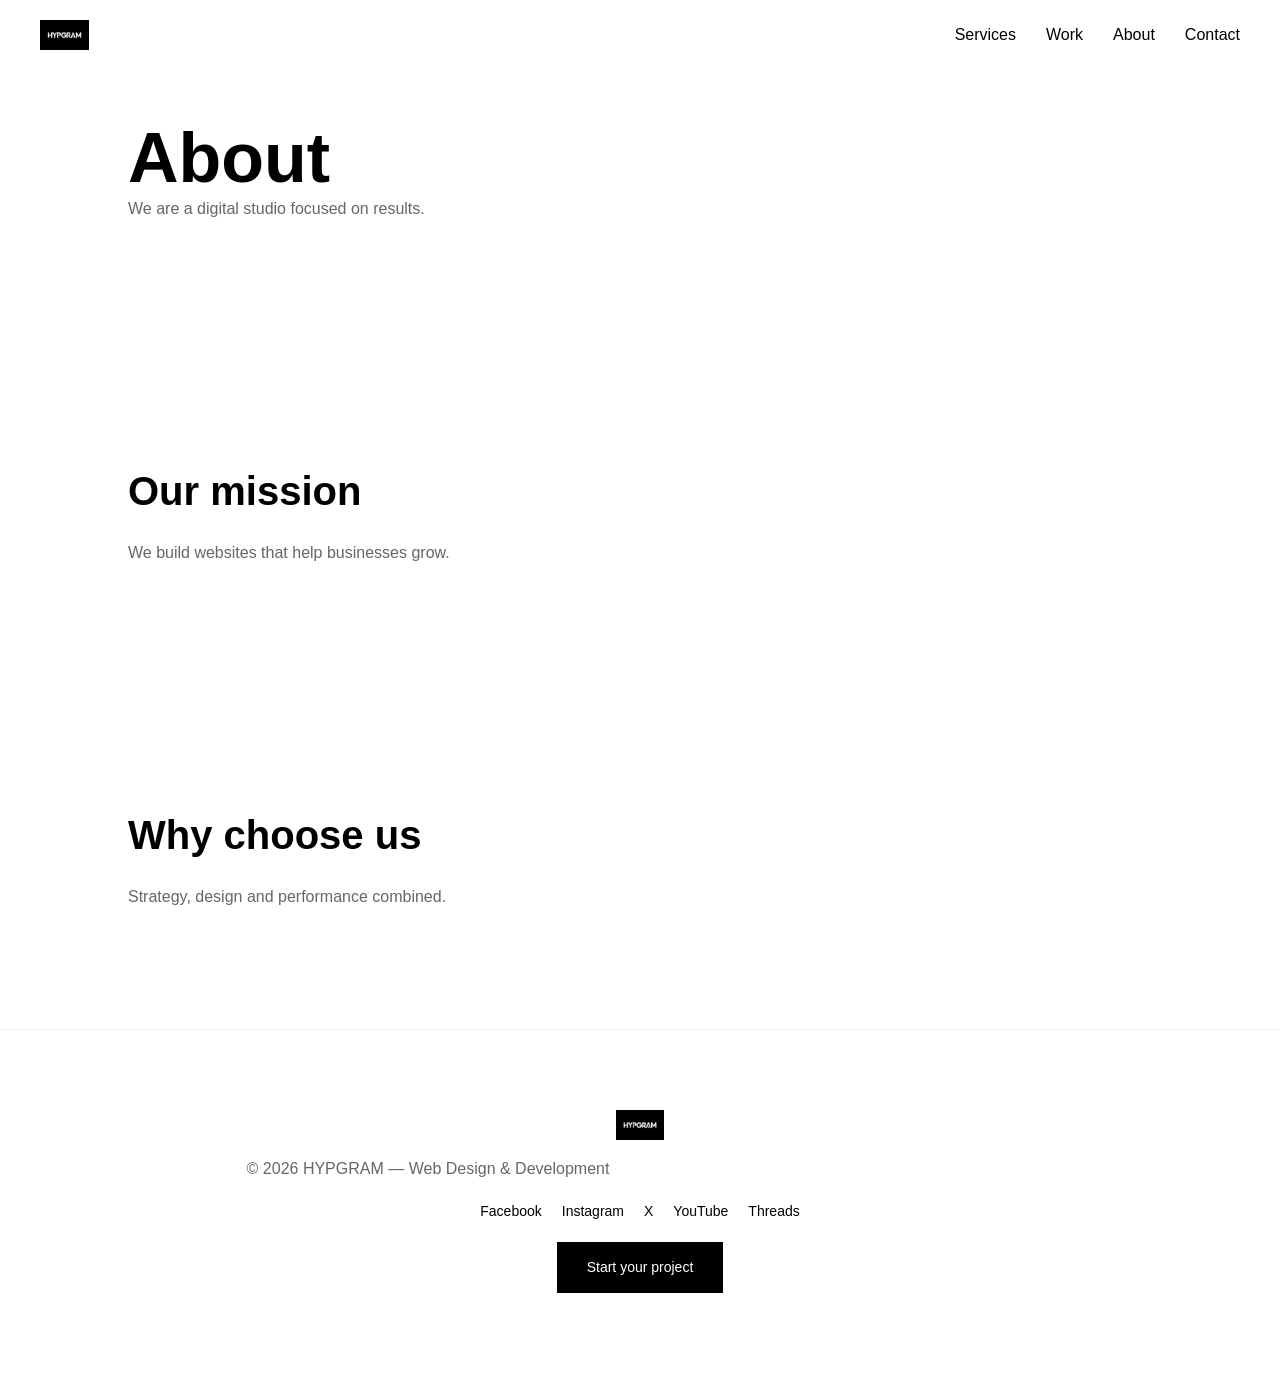
<file: about.html>
<!DOCTYPE html>
<html lang="en">
<head>
<meta charset="UTF-8">
<meta name="viewport" content="width=device-width, initial-scale=1.0">
<title>About - HYPGRAM</title>
<link rel="stylesheet" href="style.css">
</head>

<body>

<div id="cursor"></div>

<nav id="nav">
    <img src="Screenshot (55).png" id="logo" alt="HYPGRAM">

    <div id="nav-links">
        <a href="services.html">Services</a>
        <a href="work.html">Work</a>
        <a href="about.html">About</a>
        <a href="contact.html">Contact</a>
    </div>

    <div id="menu-btn">
        <span></span>
        <span></span>
        <span></span>
    </div>
</nav>

<div id="mobile-menu">

    <div id="close-menu">✕</div>

    <a href="services.html">Services</a>
    <a href="work.html">Work</a>
    <a href="about.html">About</a>
    <a href="contact.html">Contact</a>

</div>

<section class="reveal">
<h1>About</h1>
<p>We are a digital studio focused on results.</p>
</section>

<section class="reveal">
<h2>Our mission</h2>
<p>We build websites that help businesses grow.</p>
</section>

<section class="reveal">
<h2>Why choose us</h2>
<p>Strategy, design and performance combined.</p>
</section>

<footer id="footer">

    <img src="Screenshot (55).png" id="footer-logo" alt="HYPGRAM">

    <p>© 2026 HYPGRAM — Web Design & Development</p>

    <div class="footer-socials">
        <a href="https://www.facebook.com/profile.php?id=61572033601111" target="_blank">Facebook</a>
        <a href="https://www.instagram.com/hypgramwda1/" target="_blank">Instagram</a>
        <a href="https://x.com/hypgramwda1" target="_blank">X</a>
        <a href="https://www.youtube.com/@hypgramwda1" target="_blank">YouTube</a>
        <a href="https://www.threads.com/@hypgramwda1" target="_blank">Threads</a>
    </div>

    <div class="footer-cta">
        <a href="./syp.html" target="_blank" class="btn">
            Start your project
        </a>
    </div>

</footer>

<script src="script.js"></script>
</body>
</html>
</file>
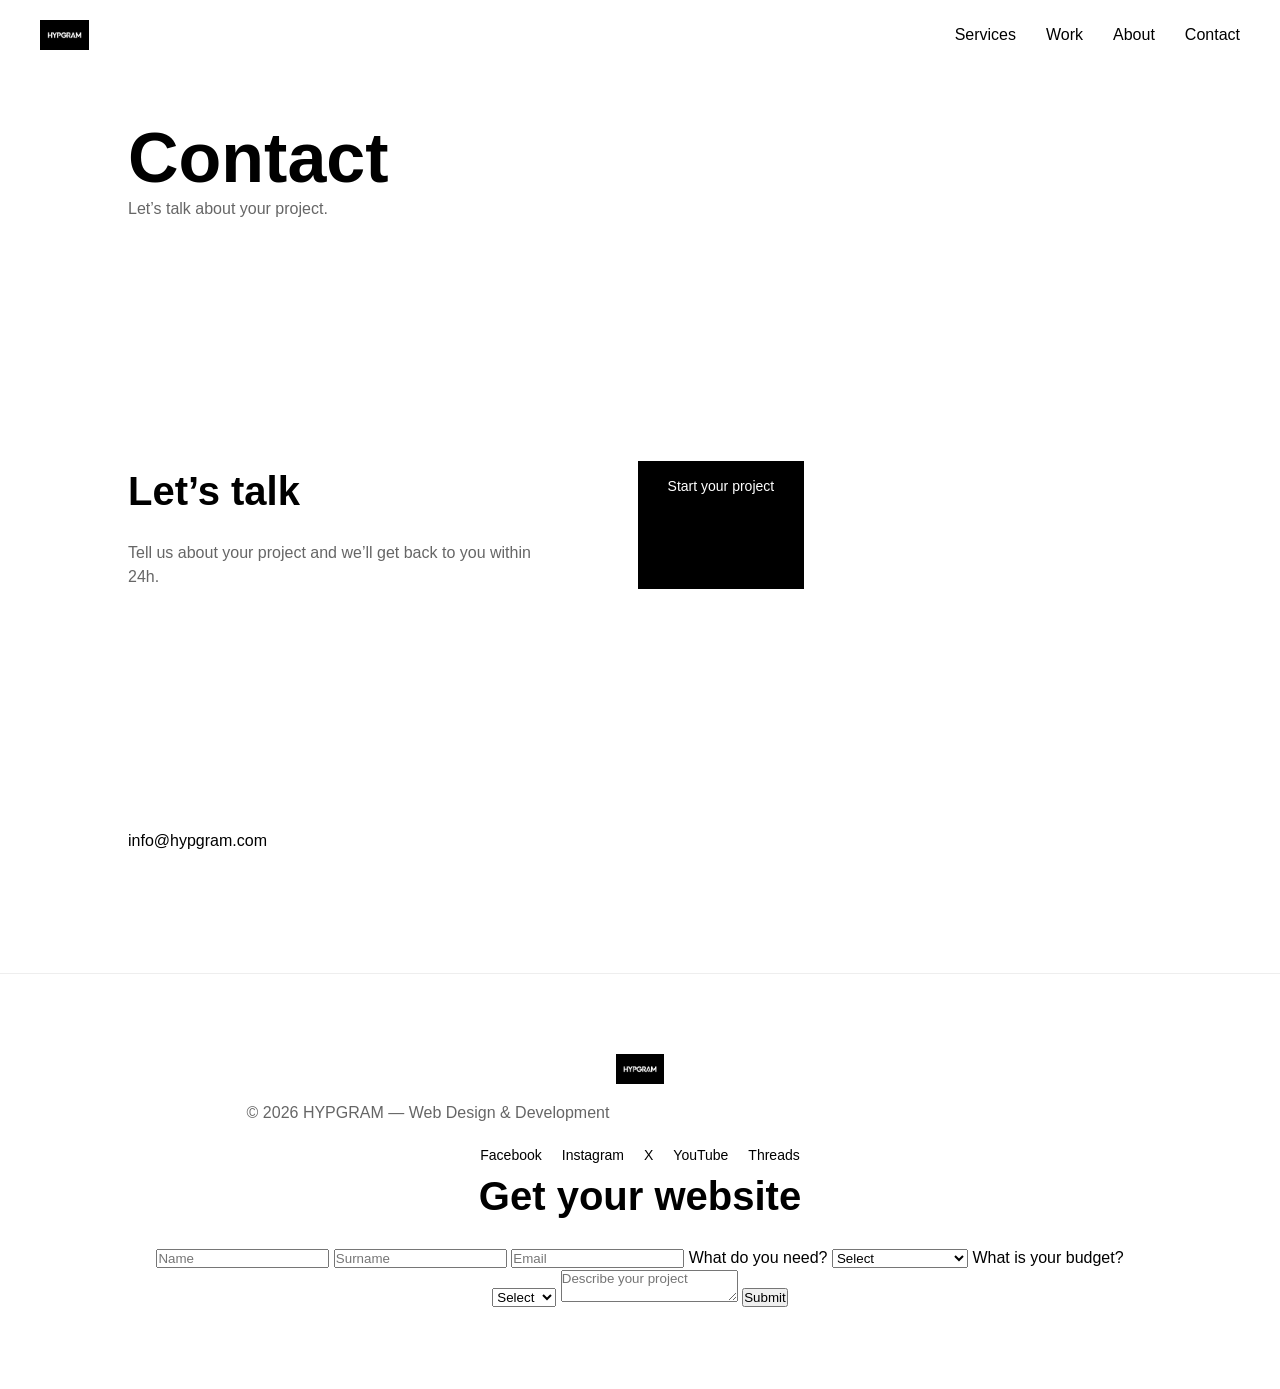
<file: contact.html>
<!DOCTYPE html>
<html lang="en">
<head>
<meta charset="UTF-8">
<meta name="viewport" content="width=device-width, initial-scale=1.0">
<title>Contact - HYPGRAM</title>
<link rel="stylesheet" href="style.css">
</head>

<body>

<div id="cursor"></div>

<nav id="nav">
    <img src="Screenshot (55).png" id="logo" alt="HYPGRAM">

    <div id="nav-links">
        <a href="services.html">Services</a>
        <a href="work.html">Work</a>
        <a href="about.html">About</a>
        <a href="contact.html">Contact</a>
    </div>

    <div id="menu-btn">
        <span></span>
        <span></span>
        <span></span>
    </div>
</nav>

<div id="mobile-menu">

    <div id="close-menu">✕</div>

    <a href="services.html">Services</a>
    <a href="work.html">Work</a>
    <a href="about.html">About</a>
    <a href="contact.html">Contact</a>

</div>

<section class="reveal">
<h1>Contact</h1>
<p>Let’s talk about your project.</p>
</section>

<section id="contact-section">

<div class="contact-left reveal">
    <h2>Let’s talk</h2>
    <p>Tell us about your project and we’ll get back to you within 24h.</p>
</div>

<a href="./syp.html" class="btn">
    Start your project
</a>

</section>

<section class="reveal">
info@hypgram.com
</a>
</section>

<footer id="footer">

    <img src="Screenshot (55).png" id="footer-logo" alt="HYPGRAM">

    <p>© 2026 HYPGRAM — Web Design & Development</p>

    <div class="footer-socials">
        <a href="https://www.facebook.com/profile.php?id=61572033601111" target="_blank">Facebook</a>
        <a href="https://www.instagram.com/hypgramwda1/" target="_blank">Instagram</a>
        <a href="https://x.com/hypgramwda1" target="_blank">X</a>
        <a href="https://www.youtube.com/@hypgramwda1" target="_blank">YouTube</a>
        <a href="https://www.threads.com/@hypgramwda1" target="_blank">Threads</a>
    </div>

    <form name="contact" method="POST" data-netlify="true" class="form-container">
  
  <input type="hidden" name="form-name" value="contact">

  <h2>Get your website</h2>

  <input type="text" name="name" placeholder="Name" required>
  
  <input type="text" name="surname" placeholder="Surname" required>

  <input type="email" name="email" placeholder="Email" required>

  <label>What do you need?</label>
  <select name="service" required>
    <option value="">Select</option>
    <option value="Showcase Website">Showcase Website</option>
  </select>

  <label>What is your budget?</label>
  <select name="budget" required>
    <option value="">Select</option>
    <option value="700+">700+ €</option>
  </select>

  <textarea name="message" placeholder="Describe your project"></textarea>

  <button type="submit">Submit</button>

</form>

</footer>

<script src="script.js"></script>
</body>
</html>
</file>
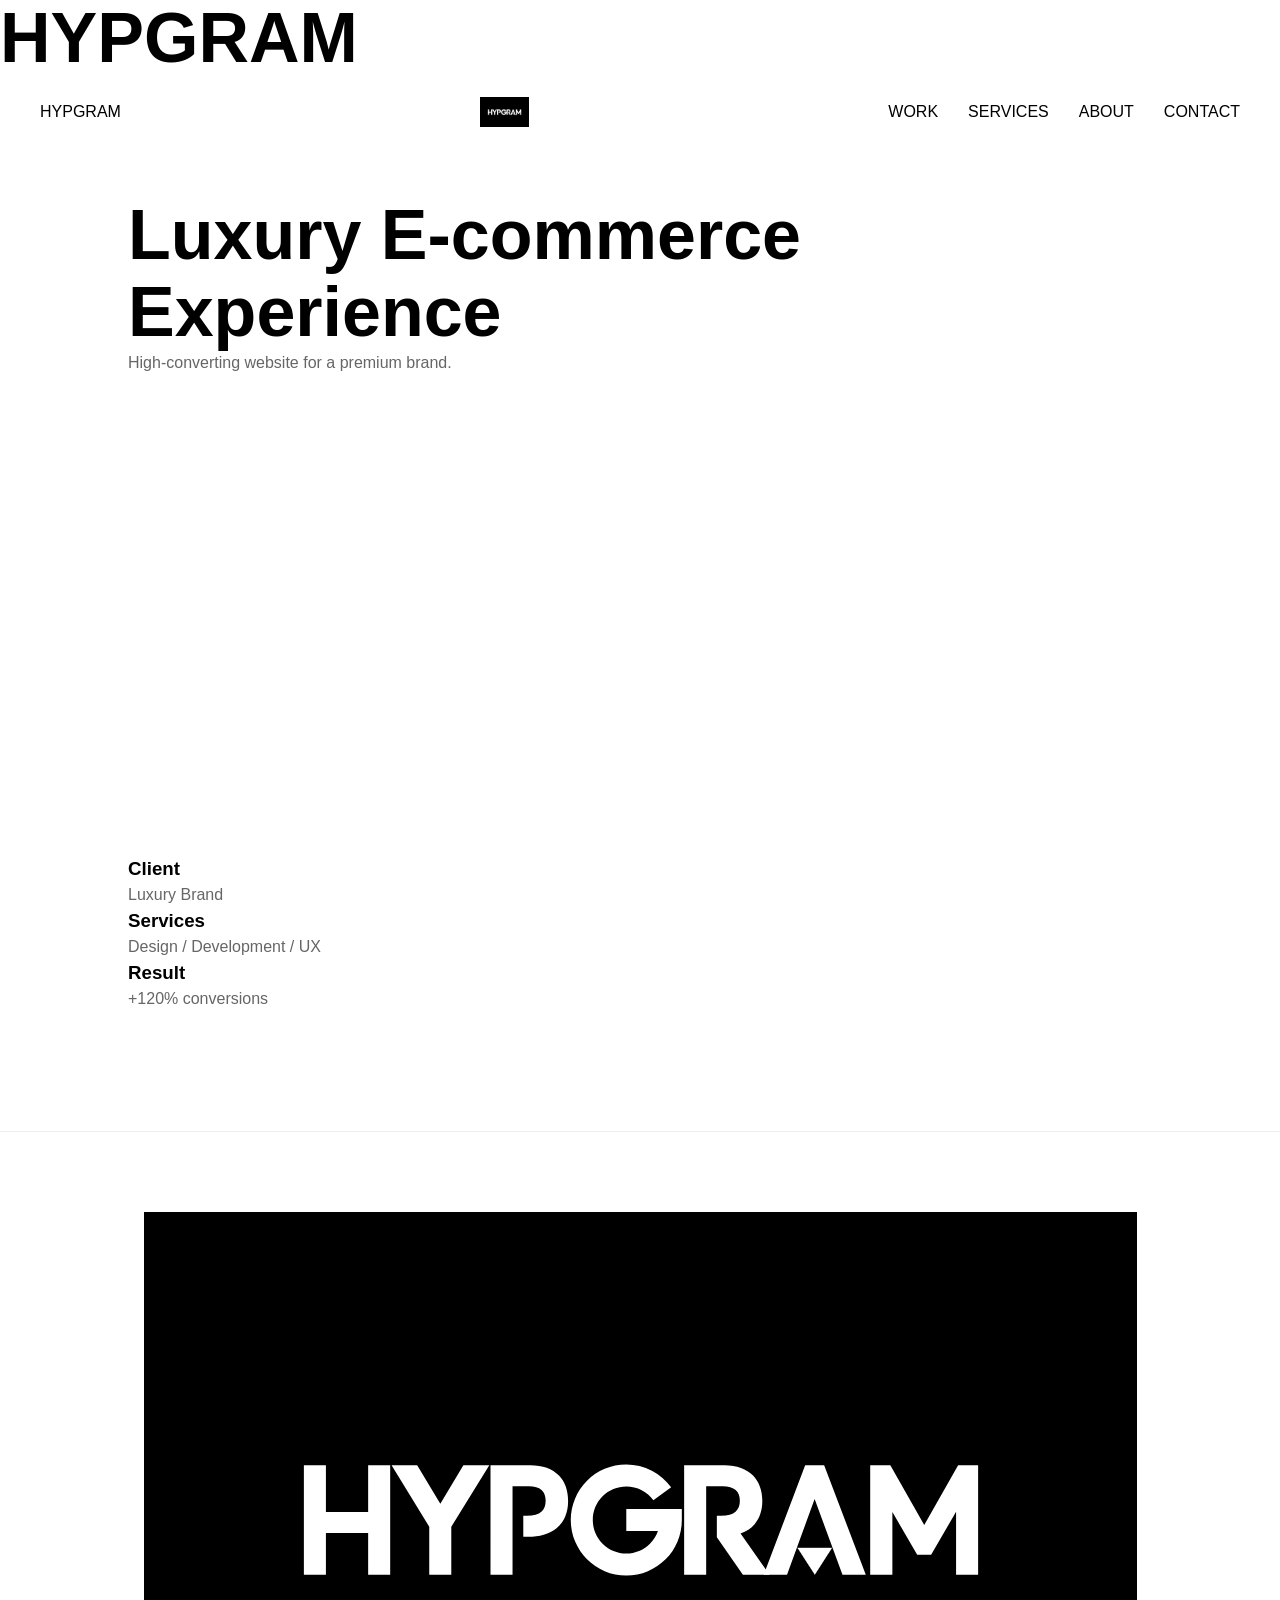
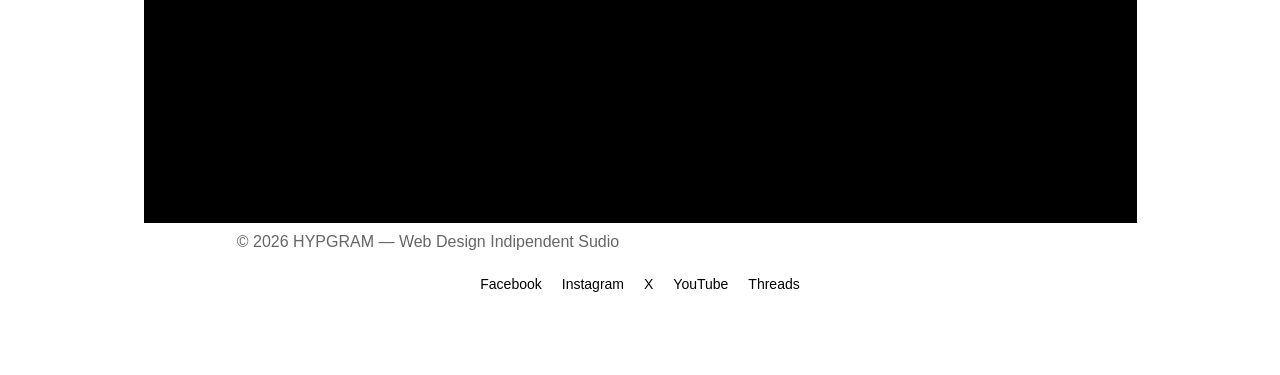
<file: project.html>
<!DOCTYPE html>
<html lang="en">
<head>
<meta charset="UTF-8">
<title>PROJECT - HYPGRAM</title>
<meta name="viewport" content="width=device-width, initial-scale=1.0">

<link rel="stylesheet" href="style.css">
<link rel="icon" href="Screenshot (56).png">

<!-- GSAP -->
<script src="https://cdnjs.cloudflare.com/ajax/libs/gsap/3.12.2/gsap.min.js"></script>
</head>

<body>
    <div id="loader">
  <h1 id="loader-text">HYPGRAM</h1>
</div>

<div id="transition"></div>
<div id="transition"></div>

<div id="cursor"></div>

<!-- NAV -->
<div id="nav">
  <a href="index.html" class="logo">HYPGRAM</a>
  <img src="Screenshot (55).png" id="logo" alt="HYPGRAM">

  <div id="nav-links">
    <a href="work.html" class="magnetic">WORK</a>
    <a href="services.html" class="magnetic">SERVICES</a>
    <a href="about.html" class="magnetic">ABOUT</a>
    <a href="contact.html" class="magnetic">CONTACT</a>
  </div>

  <div id="menu-btn">☰</div>
</div>

<!-- MOBILE MENU -->
<div id="mobile-menu">

    <div id="close-menu">✕</div>

    <a href="services.html">Services</a>
    <a href="work.html">Work</a>
    <a href="about.html">About</a>
    <a href="contact.html">Contact</a>

</div>

<!-- HERO -->
<section id="project-hero">
  <h1>Luxury E-commerce Experience</h1>
  <p>High-converting website for a premium brand.</p>
</section>

<!-- IMAGE -->
<section class="project-image"></section>

<!-- DETAILS -->
<section class="project-details">
  <div>
    <h3>Client</h3>
    <p>Luxury Brand</p>
  </div>

  <div>
    <h3>Services</h3>
    <p>Design / Development / UX</p>
  </div>

  <div>
    <h3>Result</h3>
    <p>+120% conversions</p>
  </div>
</section>

<script src="https://cdnjs.cloudflare.com/ajax/libs/gsap/3.12.2/gsap.min.js"></script>
<script src="script.js"></script>
<footer id="footer">

    <img src="Screenshot (55).png" alt="HYPGRAM">

    <p>© 2026 HYPGRAM — Web Design Indipendent Sudio</p>

    <div class="footer-socials">
        <a href="https://www.facebook.com/profile.php?id=61572033601111" target="_blank">Facebook</a>
        <a href="https://www.instagram.com/hypgramwda1/" target="_blank">Instagram</a>
        <a href="https://x.com/hypgramwda1" target="_blank">X</a>
        <a href="https://www.youtube.com/@hypgramwda1" target="_blank">YouTube</a>
        <a href="https://www.threads.com/@hypgramwda1" target="_blank">Threads</a>
    </div>

</footer>
</body>
</html>
</file>
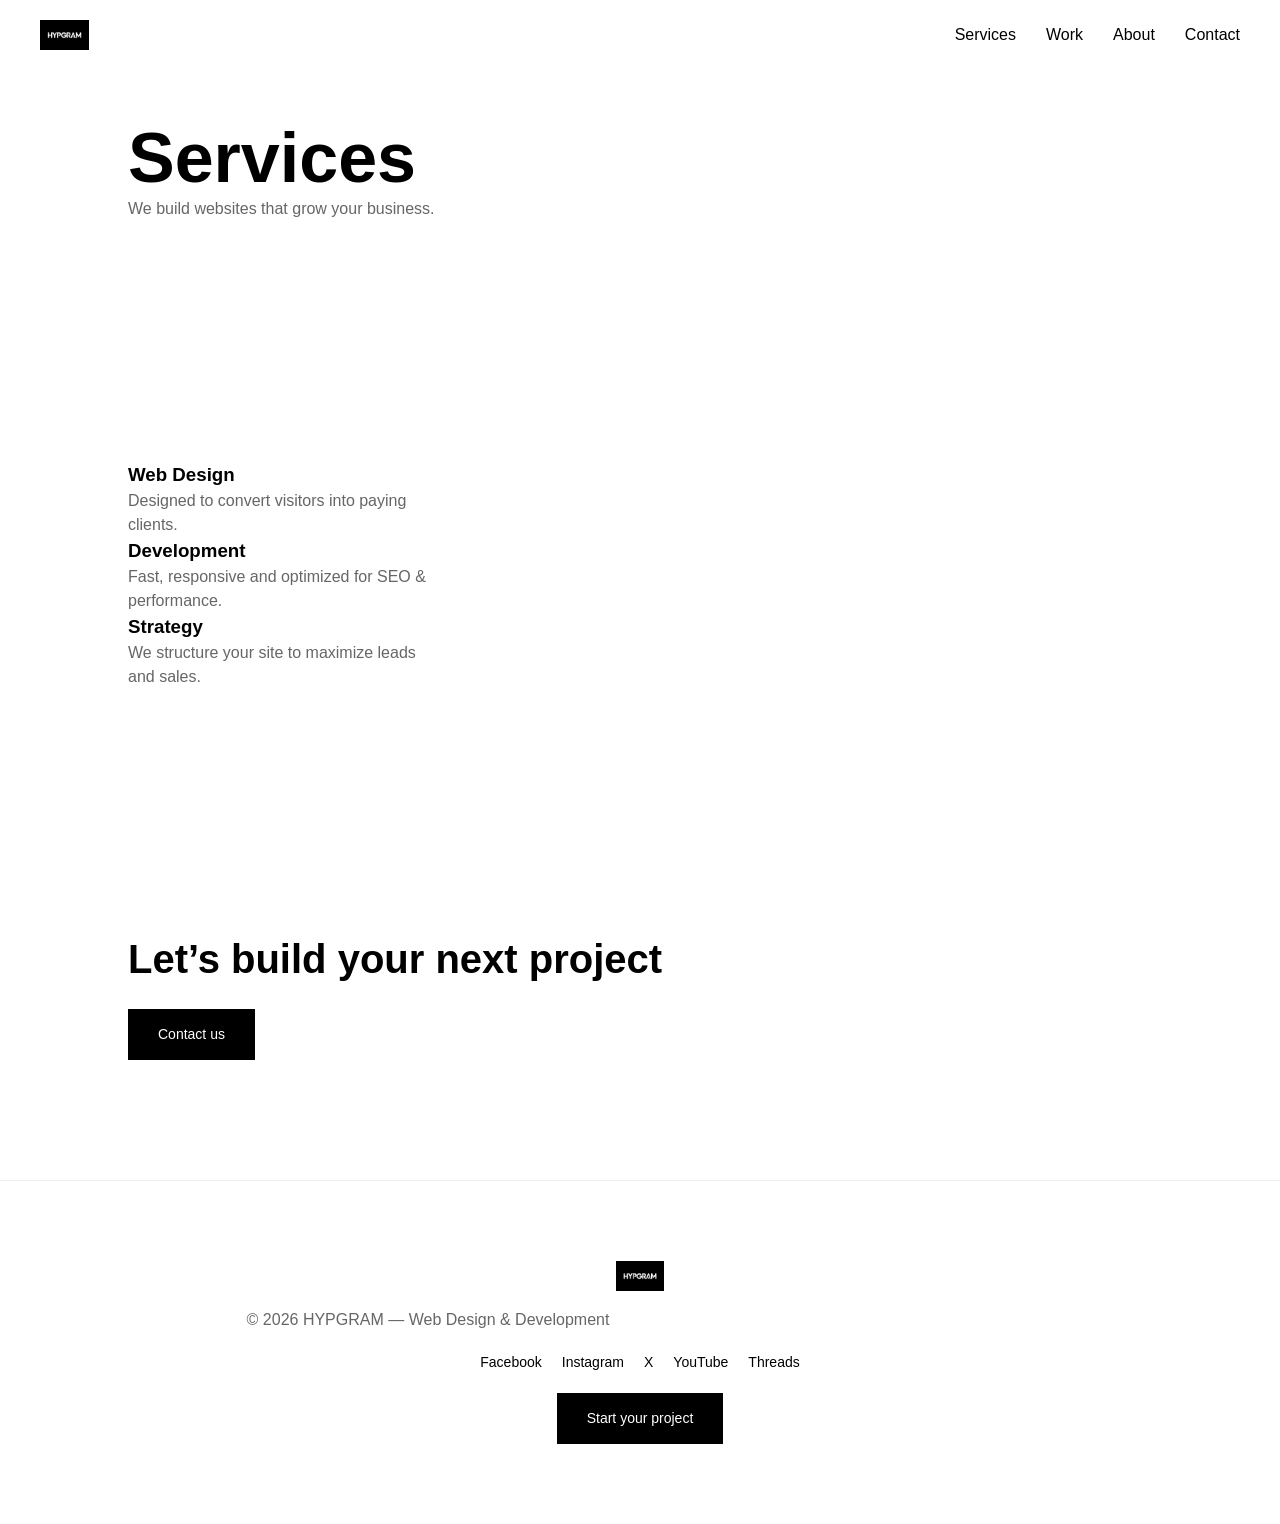
<file: services.html>
<!DOCTYPE html>
<html lang="en">
<head>
<meta charset="UTF-8">
<meta name="viewport" content="width=device-width, initial-scale=1.0">
<title>Services - HYPGRAM</title>
<link rel="stylesheet" href="style.css">
</head>

<body>

<div id="cursor"></div>

<!-- NAV -->
<nav id="nav">
    <img src="Screenshot (55).png" id="logo" alt="HYPGRAM">

    <div id="nav-links">
        <a href="services.html">Services</a>
        <a href="work.html">Work</a>
        <a href="about.html">About</a>
        <a href="contact.html">Contact</a>
    </div>

    <div id="menu-btn">
        <span></span>
        <span></span>
        <span></span>
    </div>
</nav>

<div id="mobile-menu">

    <div id="close-menu">✕</div>

    <a href="services.html">Services</a>
    <a href="work.html">Work</a>
    <a href="about.html">About</a>
    <a href="contact.html">Contact</a>

</div>

<section class="reveal">
<h1>Services</h1>
<p>We build websites that grow your business.</p>
</section>

<section>
<div class="service-card reveal">
<h3>Web Design</h3>
<p>Designed to convert visitors into paying clients.</p>
</div>

<div class="service-card reveal">
<h3>Development</h3>
<p>Fast, responsive and optimized for SEO & performance.</p>
</div>

<div class="service-card reveal">
<h3>Strategy</h3>
<p>We structure your site to maximize leads and sales.</p>
</div>
</section>

<section class="reveal">
<h2>Let’s build your next project</h2>
<a href="./syp.html" class="btn">Contact us</a>
</section>

<footer id="footer">

    <img src="Screenshot (55).png" id="footer-logo" alt="HYPGRAM">

    <p>© 2026 HYPGRAM — Web Design & Development</p>

    <div class="footer-socials">
        <a href="https://www.facebook.com/profile.php?id=61572033601111" target="_blank">Facebook</a>
        <a href="https://www.instagram.com/hypgramwda1/" target="_blank">Instagram</a>
        <a href="https://x.com/hypgramwda1" target="_blank">X</a>
        <a href="https://www.youtube.com/@hypgramwda1" target="_blank">YouTube</a>
        <a href="https://www.threads.com/@hypgramwda1" target="_blank">Threads</a>
    </div>

    <div class="footer-cta">
        <a href="./syp.html" target="_blank" class="btn">
            Start your project
        </a>
    </div>

</footer>

<script src="script.js"></script>
</body>
</html>
</file>
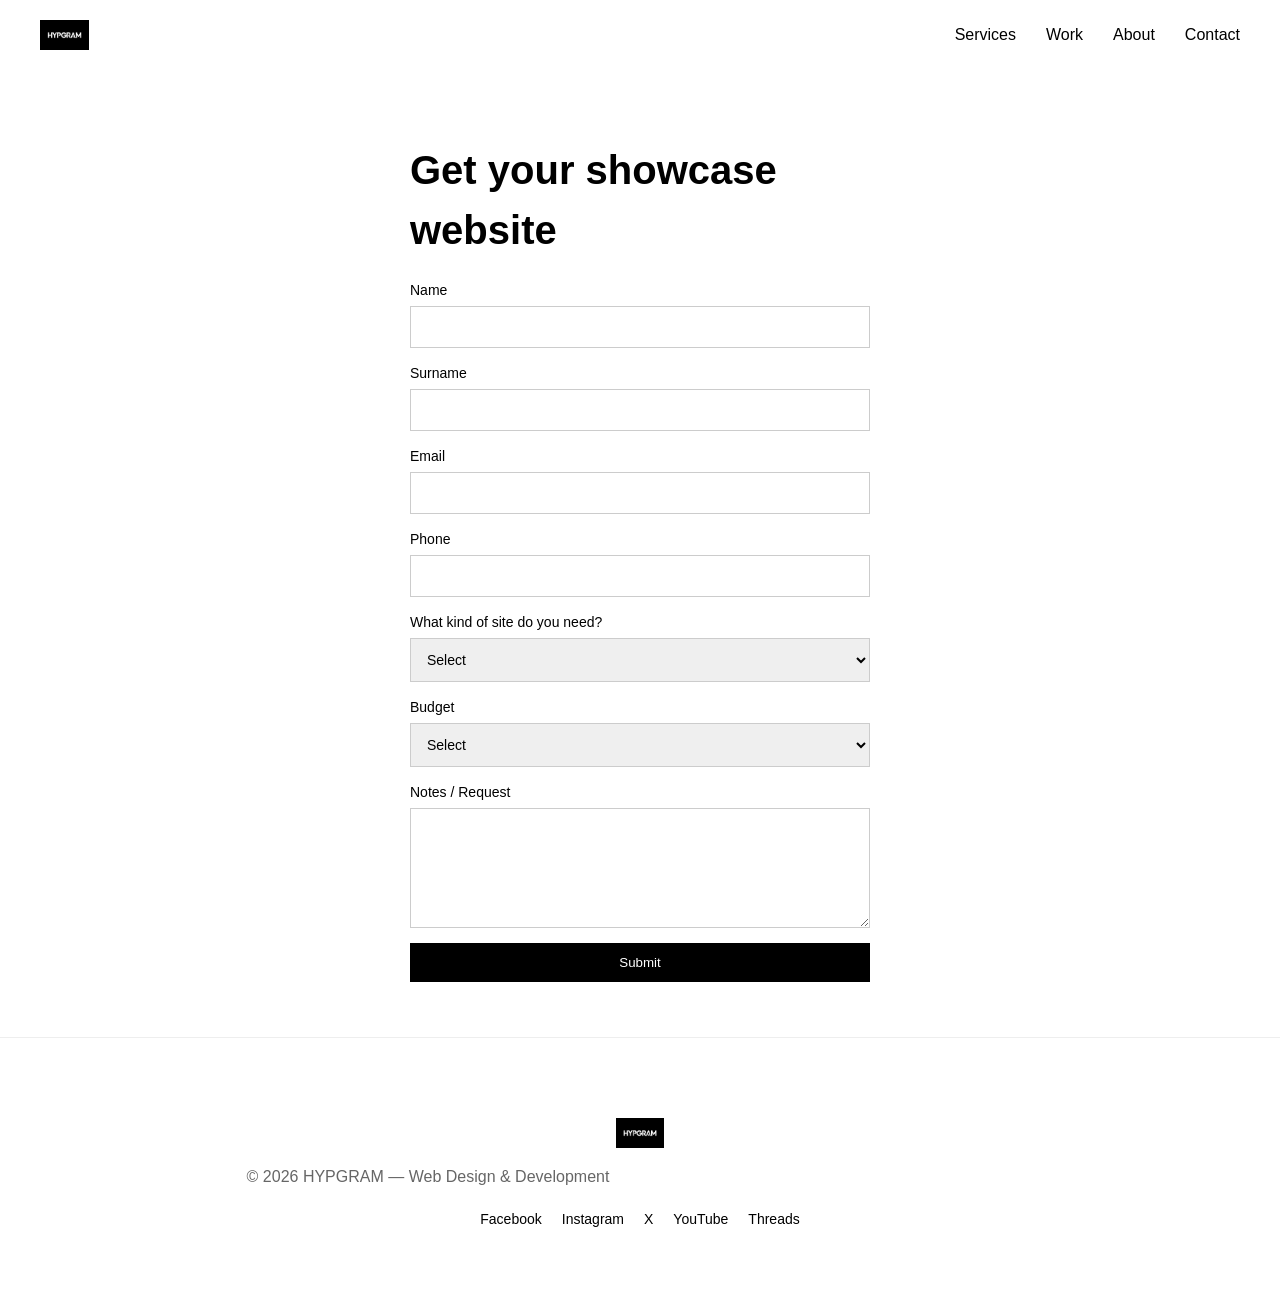
<file: syp.html>
<!DOCTYPE html>
<html lang="en">
<head>
  <meta charset="UTF-8">
  <meta name="viewport" content="width=device-width, initial-scale=1.0">

  <title>Get your website</title>

  <!-- FAVICON -->
  <link rel="icon" href="Screenshot (56).png">

  <!-- FONT -->
  <link href="https://fonts.googleapis.com/css2?family=Poppins:wght@300;400;600&display=swap" rel="stylesheet">

  <!-- CSS -->
  <link rel="stylesheet" href="style.css">
</head>

<body>

<div id="cursor"></div>

<!-- NAVBAR -->
<nav id="nav">
    <img src="Screenshot (55).png" id="logo" alt="HYPGRAM">

    <div id="nav-links">
        <a href="services.html">Services</a>
        <a href="work.html">Work</a>
        <a href="about.html">About</a>
        <a href="contact.html">Contact</a>
    </div>

    <div id="menu-btn">
        <span></span>
        <span></span>
        <span></span>
    </div>
</nav>

<!-- MOBILE MENU -->
<div id="mobile-menu">
    <div id="close-menu">✕</div>

    <a href="services.html">Services</a>
    <a href="work.html">Work</a>
    <a href="about.html">About</a>
    <a href="contact.html">Contact</a>
</div>

<!-- MAIN -->
<main class="form-page">

  <h2>Get your showcase website</h2>

<form action="https://formspree.io/f/mojylpjb" method="POST">

  <label>Name</label>
  <input type="text" name="name" required>

  <label>Surname</label>
  <input type="text" name="surname" required>

  <label>Email</label>
  <input type="email" name="email" required>

  <label>Phone</label>
  <input type="tel" name="phone" required>

  <label>What kind of site do you need?</label>
  <select name="service" required>
    <option value="">Select</option>
    <option value="Showcase Website">Showcase Website</option>
  </select>

  <label>Budget</label>
  <select name="budget" required>
    <option value="">Select</option>
    <option value="700+">700+ €</option>
  </select>

  <label>Notes / Request</label>
  <textarea name="message" rows="5"></textarea>

  <button type="submit">Submit</button>

</form>

</main>

<!-- FOOTER -->
<footer id="footer">
    <img src="Screenshot (55).png" id="footer-logo" alt="HYPGRAM">
    <p>© 2026 HYPGRAM — Web Design & Development</p>

    <div class="footer-socials">
        <a href="https://www.facebook.com/profile.php?id=61572033601111" target="_blank">Facebook</a>
        <a href="https://www.instagram.com/hypgramwda1/" target="_blank">Instagram</a>
        <a href="https://x.com/hypgramwda1" target="_blank">X</a>
        <a href="https://www.youtube.com/@hypgramwda1" target="_blank">YouTube</a>
        <a href="https://www.threads.com/@hypgramwda1" target="_blank">Threads</a>
    </div>
</footer>

<script src="script.js"></script>

</body>
</html>
</file>
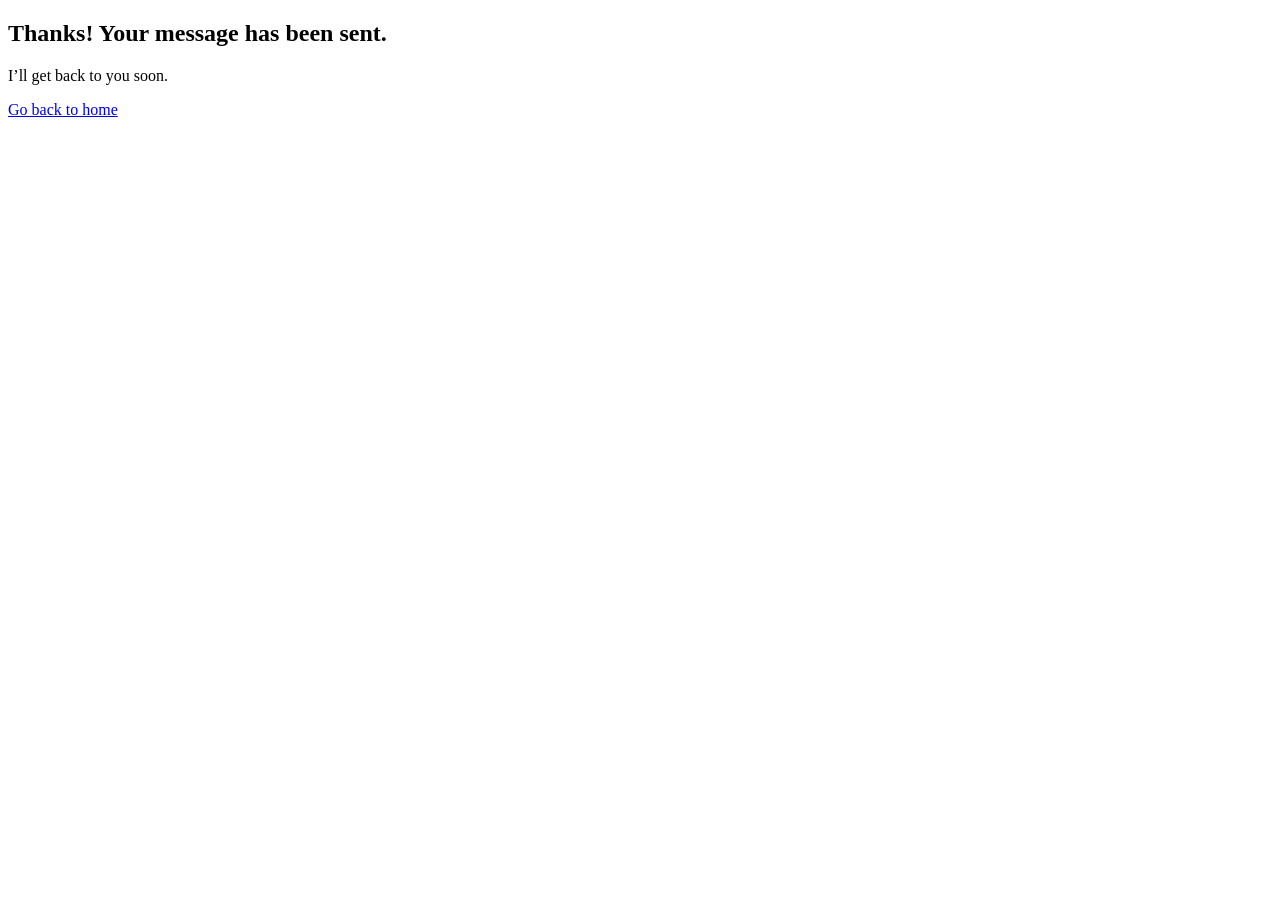
<file: thanks.html>
<!DOCTYPE html>
<html lang="en">
<head>
  <meta charset="UTF-8">
  <title>Thank you</title>
</head>
<body>

<h2>Thanks! Your message has been sent.</h2>
<p>I’ll get back to you soon.</p>

<a href="index.html">Go back to home</a>
<form name="contact" method="POST" data-netlify="true" hidden>
  <input type="text" name="name">
</form>
</body>
</html>
</file>
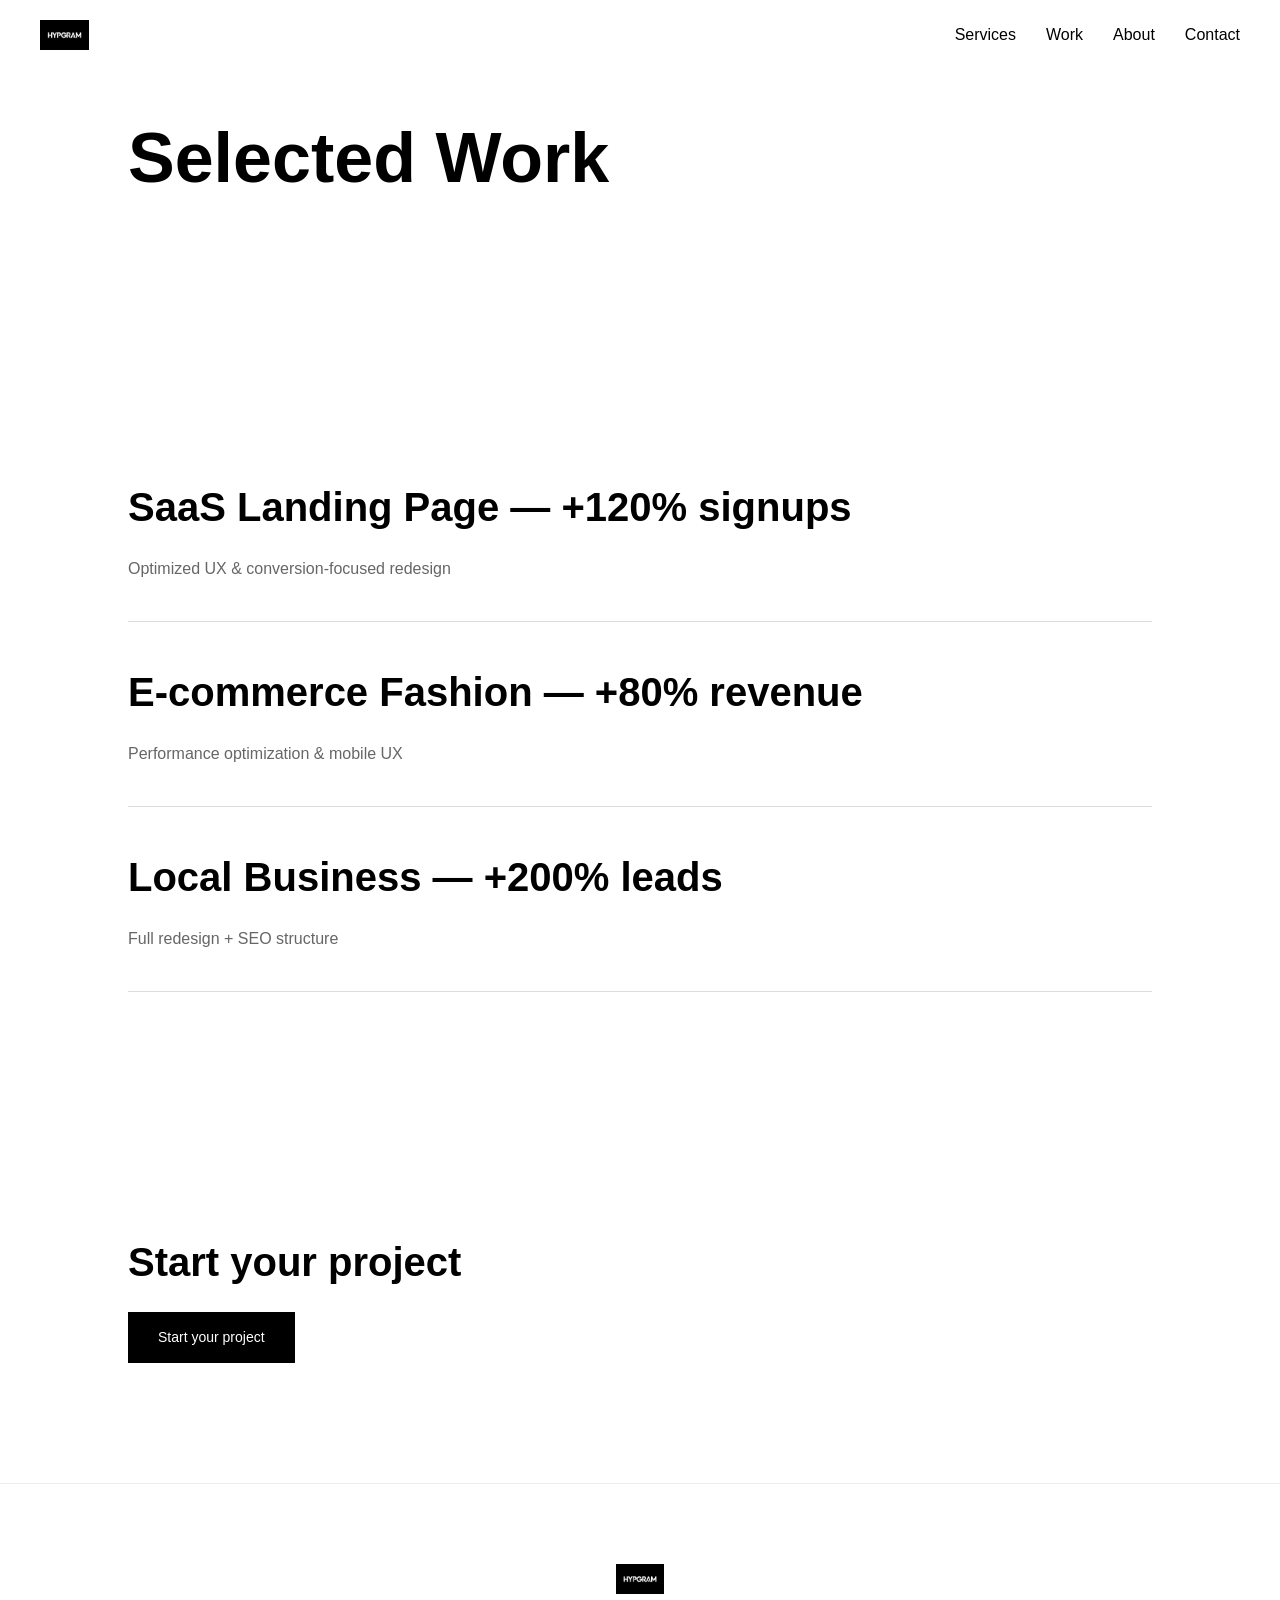
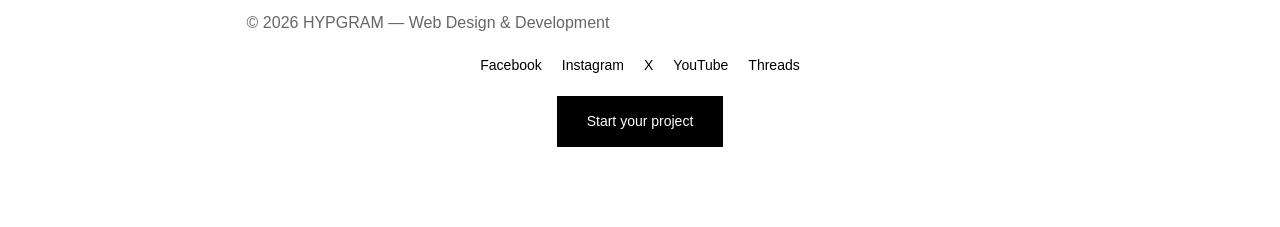
<file: work.html>
<!DOCTYPE html>
<html lang="en">
<head>
<meta charset="UTF-8">
<meta name="viewport" content="width=device-width, initial-scale=1.0">
<title>Work - HYPGRAM</title>
<link rel="stylesheet" href="style.css">
</head>

<body>

<div id="cursor"></div>

<nav id="nav">
    <img src="Screenshot (55).png" id="logo" alt="HYPGRAM">

    <div id="nav-links">
        <a href="services.html">Services</a>
        <a href="work.html">Work</a>
        <a href="about.html">About</a>
        <a href="contact.html">Contact</a>
    </div>

    <div id="menu-btn">
        <span></span>
        <span></span>
        <span></span>
    </div>
</nav>

<div id="menu-btn">
<span></span><span></span><span></span>
</div>
</nav>

<div id="mobile-menu">

    <div id="close-menu">✕</div>

    <a href="services.html">Services</a>
    <a href="work.html">Work</a>
    <a href="about.html">About</a>
    <a href="contact.html">Contact</a>

</div>

<section class="reveal">
<h1>Selected Work</h1>
</section>

<section>

<div class="work-item reveal">
<h2>SaaS Landing Page — +120% signups</h2>
<p>Optimized UX & conversion-focused redesign</p>
</div>

<div class="work-item reveal">
<h2>E-commerce Fashion — +80% revenue</h2>
<p>Performance optimization & mobile UX</p>
</div>

<div class="work-item reveal">
<h2>Local Business — +200% leads</h2>
<p>Full redesign + SEO structure</p>
</div>

</section>

<section class="reveal">
<h2>Start your project</h2>
<a href="./syp.html" class="btn">Start your project</a>
</section>

<footer id="footer">

    <img src="Screenshot (55).png" id="footer-logo" alt="HYPGRAM">

    <p>© 2026 HYPGRAM — Web Design & Development</p>

    <div class="footer-socials">
        <a href="https://www.facebook.com/profile.php?id=61572033601111" target="_blank">Facebook</a>
        <a href="https://www.instagram.com/hypgramwda1/" target="_blank">Instagram</a>
        <a href="https://x.com/hypgramwda1" target="_blank">X</a>
        <a href="https://www.youtube.com/@hypgramwda1" target="_blank">YouTube</a>
        <a href="https://www.threads.com/@hypgramwda1" target="_blank">Threads</a>
    </div>

    <div class="footer-cta">
        <a href="./syp.html" target="_blank" class="btn">
            Start your project
        </a>
    </div>

</footer>

<script src="script.js"></script>
</body>
</html>
</file>
<file: style.css>
*{
    margin:0;
    padding:0;
    box-sizing:border-box;
    font-family:Arial, sans-serif;
}

body{
    cursor:none;
    line-height:1.5;
}

#cursor{
    width:12px;
    height:12px;
    background:black;
    border-radius:50%;
    position:fixed;
    pointer-events:none;
    z-index:9999;
}

/* NAV */
#nav{
    position:fixed;
    width:100%;
    display:flex;
    justify-content:space-between;
    align-items:center;
    padding:20px 40px;
    background:white;
    z-index:10000;
}

#logo{
    font-size:22px;
}

#nav-links{
    display:flex;
    gap:30px;
}

#nav a{
    text-decoration:none;
    color:black;
    position:relative;
}

#nav a::after{
    content:"";
    position:absolute;
    bottom:-6px;
    left:0;
    width:0%;
    height:3px;
    background:black;
    transform:rotate(-3deg);
    transition:0.3s;
}

#nav a:hover::after{
    width:100%;
}

/* MENU MOBILE */
#menu-btn{
    display:none;
    width:30px;
    height:20px;
    position:relative;
}

#menu-btn span{
    position:absolute;
    width:100%;
    height:2px;
    background:black;
}

#menu-btn span:nth-child(1){top:0;}
#menu-btn span:nth-child(2){top:9px;}
#menu-btn span:nth-child(3){bottom:0;}

#menu-btn.active span:nth-child(1){
    transform:rotate(45deg);
    top:9px;
}

#menu-btn.active span:nth-child(2){
    opacity:0;
}

#menu-btn.active span:nth-child(3){
    transform:rotate(-45deg);
    bottom:9px;
}

#mobile-menu{
    position:fixed;
    top:0;
    left:0;
    width:100%;
    height:100%;
    background:white;
    display:flex;
    flex-direction:column;
    justify-content:center;
    align-items:center;
    gap:30px;
    transform:translateY(-100%);
    transition:0.5s;
    z-index:10001;
    pointer-events:none;
}

#mobile-menu.active{
    transform:translateY(0);
    pointer-events:auto;
}

#mobile-menu a{
    font-size:30px;
    text-decoration:none;
    color:black;
    position:relative;
}

/* underline animata */
#mobile-menu a::after{
    content:"";
    position:absolute;
    left:0;
    bottom:-6px;
    width:0%;
    height:3px;
    background:black;
    transform:rotate(-3deg);
    transition:0.3s;
}

#mobile-menu a:hover::after{
    width:100%;
}

#mobile-menu a{
    transition:0.3s;
}

#mobile-menu a:hover{
    transform:scale(1.1);
}

/* BUTTONS */
a.btn{
    display:inline-block;
    padding:15px 30px;
    background:black;
    color:white;
    text-decoration:none;
    transition:0.3s;
}

a.btn:hover{
    background:#333;
    transform:scale(1.05);
}

/* SECTIONS */
section{
    padding:120px 10%;
}

h1{
    font-size:70px;
}

h2{
    font-size:40px;
    margin-bottom:20px;
}

p{
    color:#666;
}

.micro{
    font-size:12px;
    color:#777;
    margin-top:15px;
}

/* SERVICES */
#services-preview{
    display:flex;
    justify-content:space-between;
}

.service-card{
    width:30%;
    transition:0.3s;
}

.service-card:hover{
    transform:translateY(-10px);
}

/* WORK */
.work-item{
    padding:40px 0;
    border-bottom:1px solid #ddd;
    transition:0.3s;
}

.work-item:hover{
    transform:translateX(30px);
}

/* TESTIMONIAL */
.testimonial{
    display:none;
    text-align:center;
}

.testimonial.active{
    display:block;
}

/* FOOTER */
#footer{
    padding:80px 10%;
    border-top:1px solid #eee;
    text-align:center;
}

.footer-logo{
    font-size:20px;
}

/* ANIMAZIONI */
.reveal{
    opacity:0;
    transform:translateY(60px);
    transition:0.8s;
}

.reveal.active{
    opacity:1;
    transform:translateY(0);
}

/* MOBILE */
@media(max-width:768px){

    #nav-links{
        display:none;
    }

    #menu-btn{
        display:block;
    }

    h1{
        font-size:34px;
    }

    section{
        padding:80px 20px;
    }

    #services-preview{
        flex-direction:column;
        gap:30px;
    }

    .service-card{
        width:100%;
    }
}

#logo{
    height:30px;
    width:auto;
}

#footer-logo{
    height:30px;
    width:auto;
    margin-bottom:10px;
}

a.btn{
    display:inline-block;
    padding:15px 30px;
    background:black !important;
    color:white !important;
    text-decoration:none !important;
    font-size:14px;
    transition:0.3s;
    border: none;
}

a.btn:hover{
    background:#333 !important;
    transform:scale(1.05);
}

#contact-section{
    display:flex;
    gap:100px;
}

.contact-left{
    width:40%;
}

#contact-form{
    width:50%;
    display:flex;
    flex-direction:column;
    gap:40px;
}

/* INPUT */
.input-group{
    position:relative;
}

.input-group input,
.input-group textarea{
    width:100%;
    padding:15px 0;
    border:none;
    border-bottom:1px solid #aaa;
    background:transparent;
    outline:none;
}

/* LABEL */
.input-group label{
    position:absolute;
    top:15px;
    left:0;
    color:#777;
    transition:0.3s;
}

/* ANIMAZIONE */
.input-group input:focus + label,
.input-group input:valid + label,
.input-group textarea:focus + label,
.input-group textarea:valid + label{
    top:-10px;
    font-size:12px;
    color:black;
}

/* BUTTON */
#contact-form button{
    padding:15px;
    background:black;
    color:white;
    border:none;
    cursor:none;
}

.contact-email{
    text-align:center;
    color:black;
    font-size:18px;
    margin-top:40px;
}

h1{
    font-size:70px;
    line-height:1.1;
    max-width:800px;
}

p{
    max-width:600px;
}

html, body{
    width:100%;
    overflow-x:hidden;
}

#close-menu{
    position:absolute;
    top:30px;
    right:40px;
    font-size:30px;
    cursor:none;
    transition:0.3s;
}

#close-menu:hover{
    transform:scale(1.2);
}

button{
    position:relative;
    z-index:10;
}

.footer-socials{
    margin-top:20px;
    display:flex;
    justify-content:center;
    gap:20px;
}

.footer-socials a{
    text-decoration:none;
    color:black;
    font-size:14px;
    position:relative;
}

.footer-socials a::after{
    content:"";
    position:absolute;
    bottom:-4px;
    left:0;
    width:0%;
    height:2px;
    background:black;
    transition:0.3s;
}

.footer-socials a:hover::after{
    width:100%;
}

.footer-cta{
    margin-top:20px;
}

body {
  font-family: 'Poppins', sans-serif;
  margin: 0;
}

/* NAVBAR */
.navbar {
  padding: 20px;
  background: inherit;
}

/* FORM PAGE */
.form-page {
  padding: 40px 20px;
  max-width: 500px;
  margin: auto;
}

.form-page h2 {
  margin-bottom: 20px;
}

/* ogni blocco form */
.form-page form {
  display: flex;
  flex-direction: column;
}

/* spaziatura tra elementi */
.form-page form > * {
  margin-bottom: 15px;
}

/* label più pulite */
.form-page label {
  font-size: 14px;
  margin-bottom: 5px;
}

/* input ordinati */
.form-page input,
.form-page select,
.form-page textarea {
  padding: 12px;
  border: 1px solid #ccc;
  font-size: 14px;
  width: 100%;
  box-sizing: border-box;
}

/* textarea */
.form-page textarea {
  min-height: 120px;
}

/* bottone */
.form-page button {
  padding: 12px;
  background: black;
  color: white;
  border: none;
  cursor: pointer;
  font-weight: 500;
}

/* FOOTER */
footer {
  text-align: center;
  padding: 30px;
}

.form-page {
  margin-top: 100px;
}
</file>
